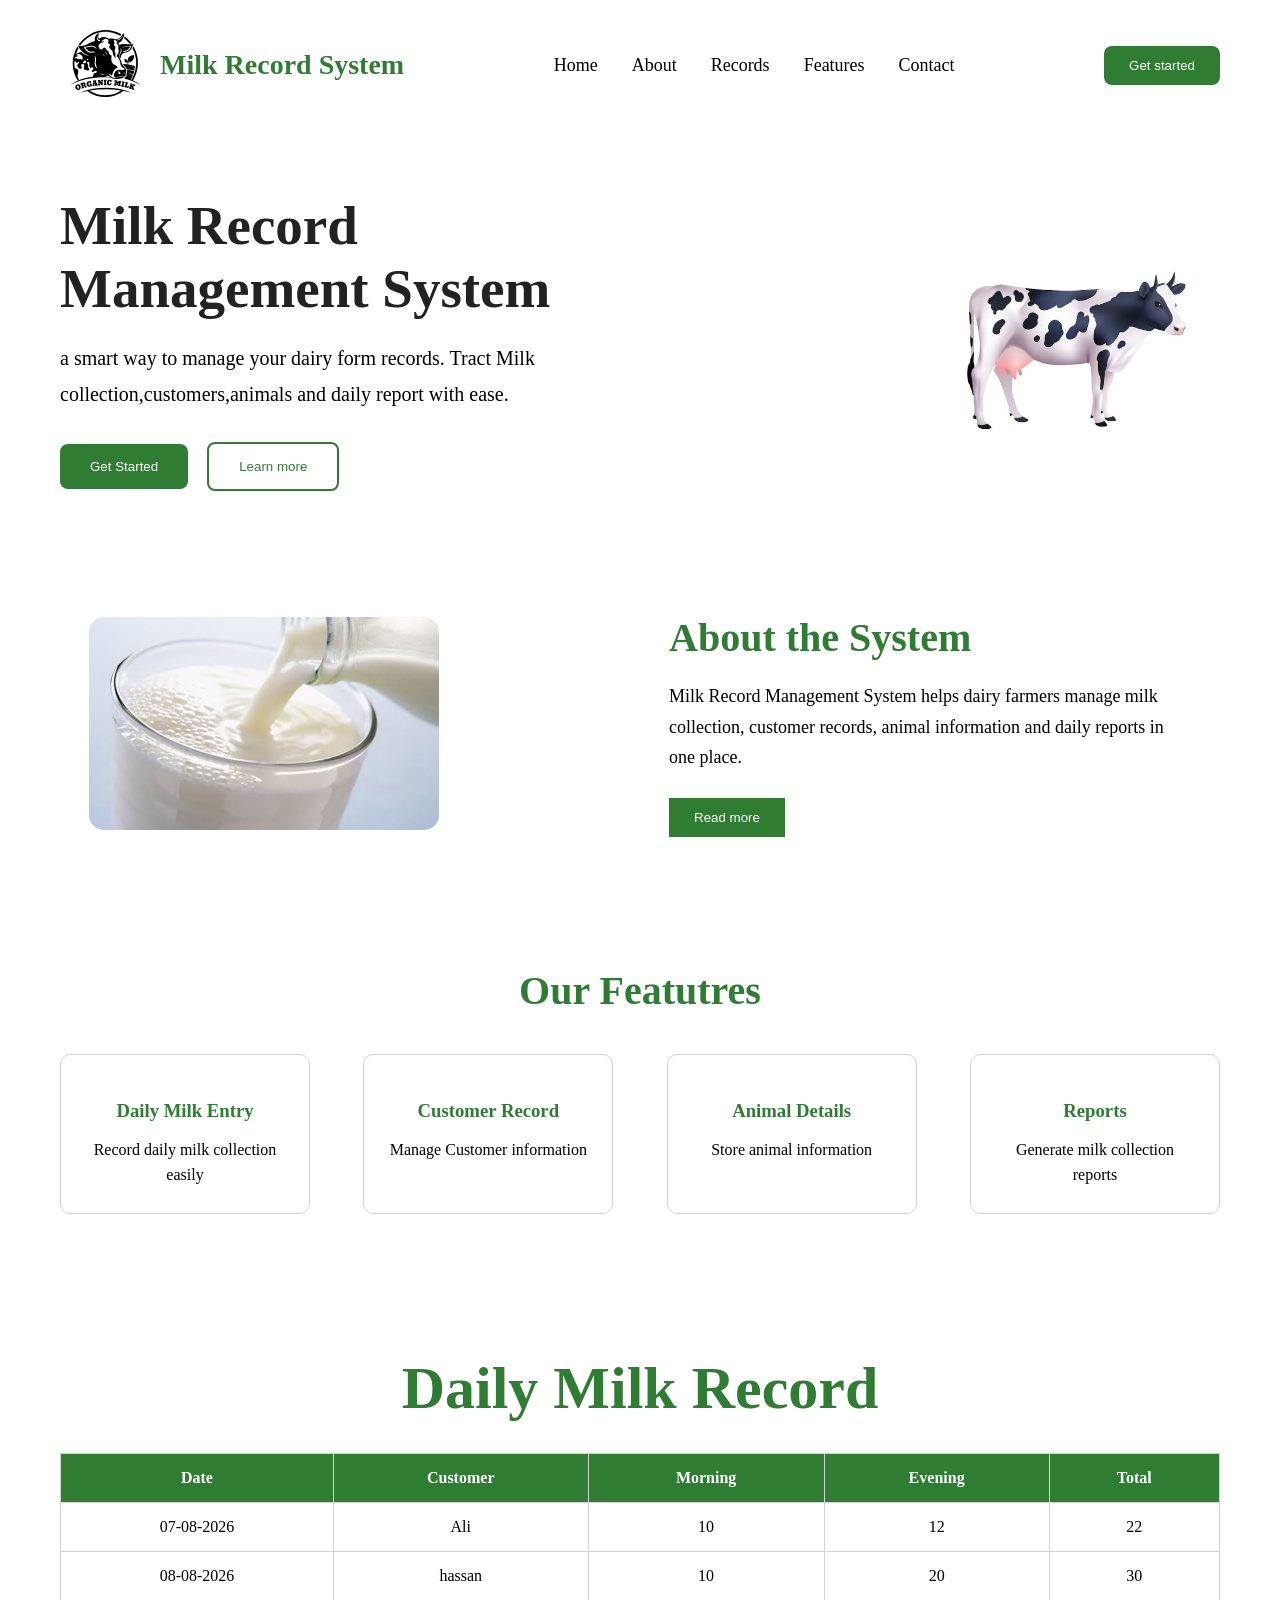
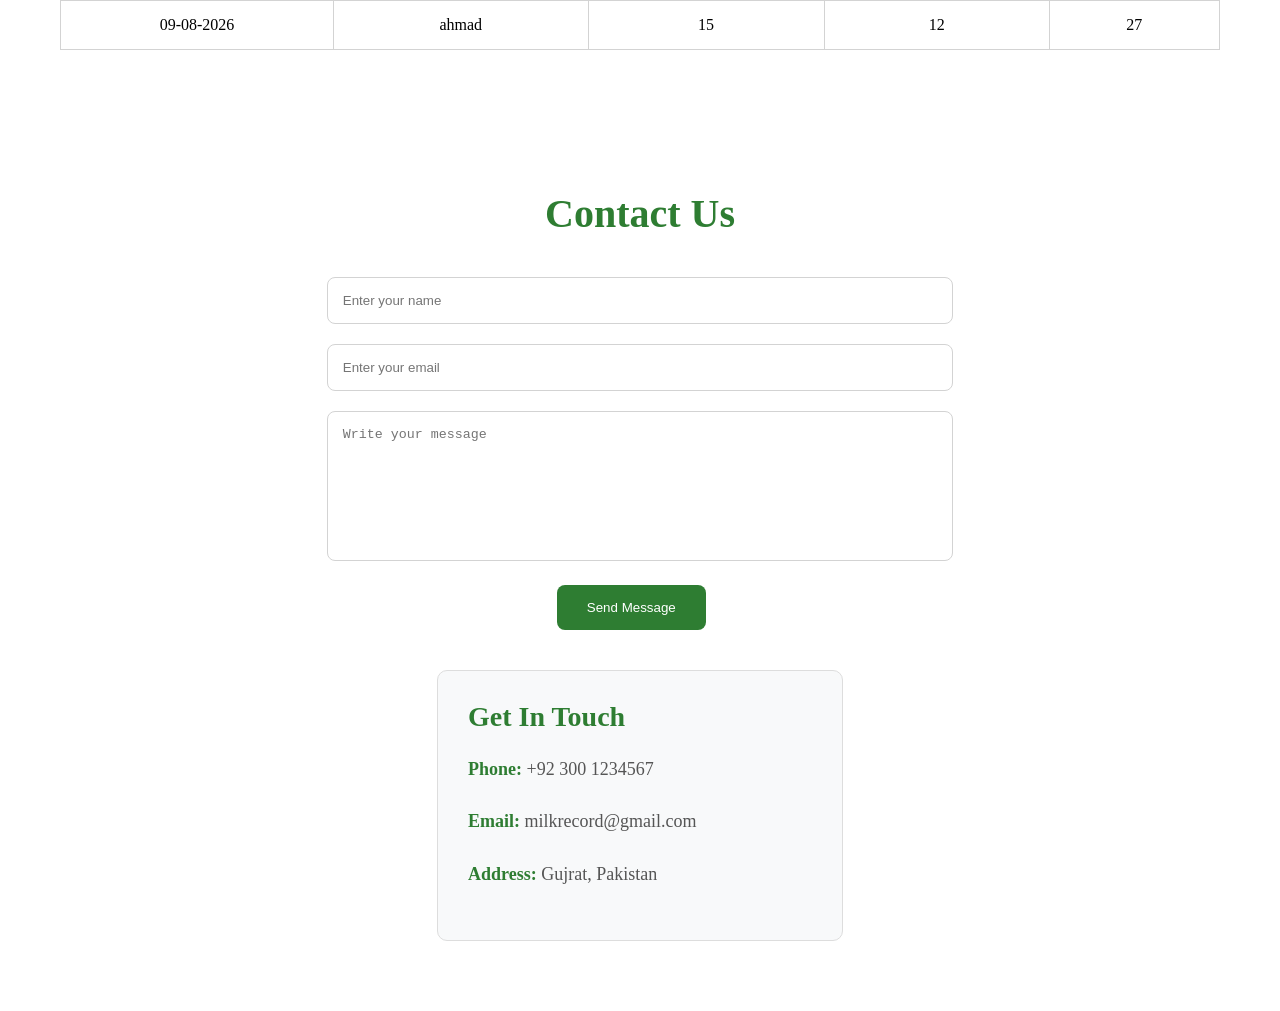
<file: Milk Record System/html/index.html>
<!DOCTYPE html>
<html>
    <head>
        <link rel="stylesheet" href="../css/style.css">
    </head>
        <body>
            <header>
                <div class="logo">
                    <img src="../images/logo.svg" alt= "milk record system">
                    <h2>Milk Record System</h2>
                </div>
                <nav class="navigation">
                    <a href="#Home">Home</a>
                    <a href="#about">About</a>
                    <a href="#Records">Records</a>
                    <a href="#Features">Features</a>
                    <a href="#Contact">Contact</a>
                </nav>
                <div class="button">
                    <button>Get started</button>
                </div>
            </header>
                <main>
                    <section class="hero" id="Home">
                        <div class="hero-text">
                            <h1>Milk Record Management System</h1>
                            <p>
                                a smart way to manage your dairy form records. Tract Milk collection,customers,animals and daily report with ease.
                            </p>
                            <button class="btn1">Get Started</button>
                            <button class="btn2">Learn more</button>
                        </div>
                        <div class="hero-image">
                            <img src="../images/COW.jfif" alt="cow">
                        </div>
                    </section>
                    <section class="about" id="about">
                        <div class="about-img">
                            <img src="../images/milk.jfif" alt="mil">
                        </div>
                        <div class="about-text">
                            <h2>About the System </h2>
                            <p>
                                Milk Record Management System helps dairy farmers
                                manage milk collection, customer records, animal
                                information and daily reports in one place.
                            </p>
                            <button>Read more</button>
                        </div>
                    </section>
                    <section class="features" id="Features">
                        <h2>Our Featutres</h2>
                        <div class="feature-container">
                            <div class="card">
                                <h3>Daily Milk Entry</h3>
                                <p>Record daily milk collection easily</p>
                            </div>
                            <div class="card">
                                <h3>Customer Record</h3>
                                <p>Manage Customer information</p>
                            </div>
                            <div class="card">
                                <h3>Animal Details</h3>
                                <p>Store animal information</p>
                            </div>
                            <div class="card">
                                <h3>Reports</h3>
                                <p>Generate milk collection reports</p>
                            </div>
                        </div>
                    </section>
                        
                    
                    <section class="record" id="Records">
                        <h2>Daily Milk Record</h2>
                        <table>
                            <tr>
                                <th>Date</th>
                                <th>Customer</th>
                                <th>Morning</th>
                                <th>Evening</th>
                                <th>Total</th>
                            </tr>
                            <tr>
                                <td>07-08-2026</td>
                                <td>Ali</td>
                                <td>10</td>
                                <td>12</td>
                                <td>22</td>
                            </tr>
                            <tr>
                                <td>08-08-2026</td>
                                <td>hassan</td>
                                <td>10</td>
                                <td>20</td>
                                <td>30</td>
                            </tr>
                            <tr>
                                <td>09-08-2026</td>
                                <td>ahmad</td>
                                <td>15</td>
                                <td>12</td>
                                <td>27</td>
                            </tr>
                        </table>
                    </section>
                    <section class="contact" id="Contact">
                    <h2>Contact Us</h2>
                    <div class="contact-container">
                        <div class="contact-form">
                            <form>
                                <input type="text" placeholder="Enter your name">

                                <input type="email" placeholder="Enter your email">

                                <textarea placeholder="Write your message"></textarea>

                                <button>Send Message</button>
                            </form>
                        </div>
                        </div>

                        <div class="contact-info">

                        <h3>Get In Touch</h3>

                        <p><strong> Phone:</strong> +92 300 1234567</p>

                        <p><strong> Email:</strong> milkrecord@gmail.com</p>

                        <p><strong> Address:</strong> Gujrat, Pakistan</p>

                        </div>
                    </div>
                    </section>
                </main>
        </body>
</html>
</file>
<file: Milk Record System/css/style.css>
*{
    margin: 0;
    padding: 0;
    box-sizing: border-box;
}
header{
    display: flex;
    justify-content: space-between;
    align-items: center;
    padding: 20px 60px;
    background: white;
}
.logo{
    display: flex;
    align-items: center;
    gap: 10px;
}
.logo h2{
    color: #2e7d32;
    font-size: 28px;
}
.logo img{
    width: 90px;
    height: 90px;
}
.navigation a{
    text-decoration: none;
    color: black;
    margin: 0 15px;
    font-size: 18px;
}
.navigation a:hover{
    color: #2e7d32;
}
.button button{
    background: #2e7d32;
    color: white;
    border: none;
    padding: 12px 25px;
    border-radius: 8px;
    cursor: pointer;
}
.hero{
    display: flex;
    justify-content: space-between;
    align-items: center;
    padding: 60px;
}
.hero-text{
    width :50%
}
.hero-text h1{
    font-size : 55px;
    color:#222;
    margin-bottom: 20px;
}
.hero-text p{
    font-size: 20px;
    line-height: 1.8;
    margin-bottom: 30px;
}
.hero-image{
    width: 50%;
    text-align: right;
}
.hero-image img{
    width: 100%;
    max-width: 300px;
}
.btn1{
    background: #2e7d32;
    color: white;
    border: none;
    padding: 15px 30px;
    border-radius: 8px;
    cursor: pointer;
}
.btn2{
    background: white;
    color: #2e7d32;
    border:2px solid #2e7d32;
    padding: 15px 30px;
    border-radius: 8px;
    margin-left: 15px;
    cursor: pointer;
}
.about{
    display: flex;
    justify-content: center;
    align-items: center;
    padding: 60px;
}
.about-img{
    width: 50%;
}
.about-img img{
    width: 100%;
    max-width: 350px;
    border-radius: 15px;
}
.about-text{
    width: 45%;
}
.about-text h2{
    font-size: 40px;
    color: #2e7d32;
    margin-bottom: 20px;
}
.about-text p{
    font-size: 18px;
    line-height: 1.7;
    margin-bottom: 25px;
}
.about-text button{
    background: #2e7d32;
    color: white;
    border: none;
    padding: 12px 25px;
    cursor:pointer
}
.features{
    padding:70px 60px;
    text-align: center;
}
.features h2{
    font-size: 40px;
    color: #2e7d32;
    margin-bottom: 40px;
}
.feature-container{
    display: flex;
    justify-content: space-between;
    gap: 20px;
}
.card{
    width: 250px;
    padding: 25px;
    border: 1px solid lightgray;
    border-radius: 10px;
    background: white;
}
.card h3{
    margin-top: 20px;
    margin-bottom: 15px;
    color: #2e7d32;
}
.card p{
    line-height: 1.6;
}
.card:hover{
    transform: translate(-10px);
    transition: 0.3s;
}
.record{
    padding: 70px 60px;
    text-align:center
}
.record h2{
    font-size:60px ;
    color: #2e7d32;
    margin-bottom: 30px;
}
table{
    width:100%;
    border-collapse : collapse;
}
th{
    background: #2e7d32;
    color: white;
}
th,td{
    border: 1px solid lightgray;
    padding: 15px;
    text-align: center;
}
tr:hover{
    background: #f4f4f4;
}
.contact{
    padding:70px 60px;
    
}
.contact h2{
    text-align:center;
    color:#2E7D32;
    font-size:40px;
    margin-bottom:40px;
}
.contact-container{
    display:flex;
    justify-content:center;
    align-items:flex-start;
    gap:40px;
    width: 90%;
    margin: 0 auto;
}
.contact-form{
    width:60%;
}

.contact-info{
    width:35%;
    justify-content: center;
    margin: 0 auto;
    width: 90%;
}
.contact-form input,
.contact-form textarea{
    width:100%;
    padding:15px;
    margin-bottom:20px;
    border:1px solid lightgray;
    border-radius:8px;
    outline:none;
}
.contact-form textarea{
    height:150px;
    resize:none;
}
.contact-form button{
    background:#2E7D32;
    color:white;
    border:none;
    padding:15px 30px;
    border-radius:8px;
    cursor:pointer;
    margin: 0 auto 40px auto;
    margin-left: 230px;
}
.contact-info p{
    margin-bottom:20px;
    line-height:1.6;
}
.contact-info{
    width:35%;
    background:#f8f9fa;
    padding:30px;
    border-radius:10px;
    border:1px solid #ddd;
}
.contact-info h3{
    color:#2E7D32;
    font-size:28px;
    margin-bottom:20px;
}
.contact-info p{
    font-size:18px;
    color:#555;
    margin-bottom:20px;
    line-height:1.8;
}
.contact-info strong{
    color:#2E7D32;
}
.contact-info:hover{
    box-shadow:0 8px 20px rgba(0,0,0,0.15);
    transition:0.3s;
}
</file>
